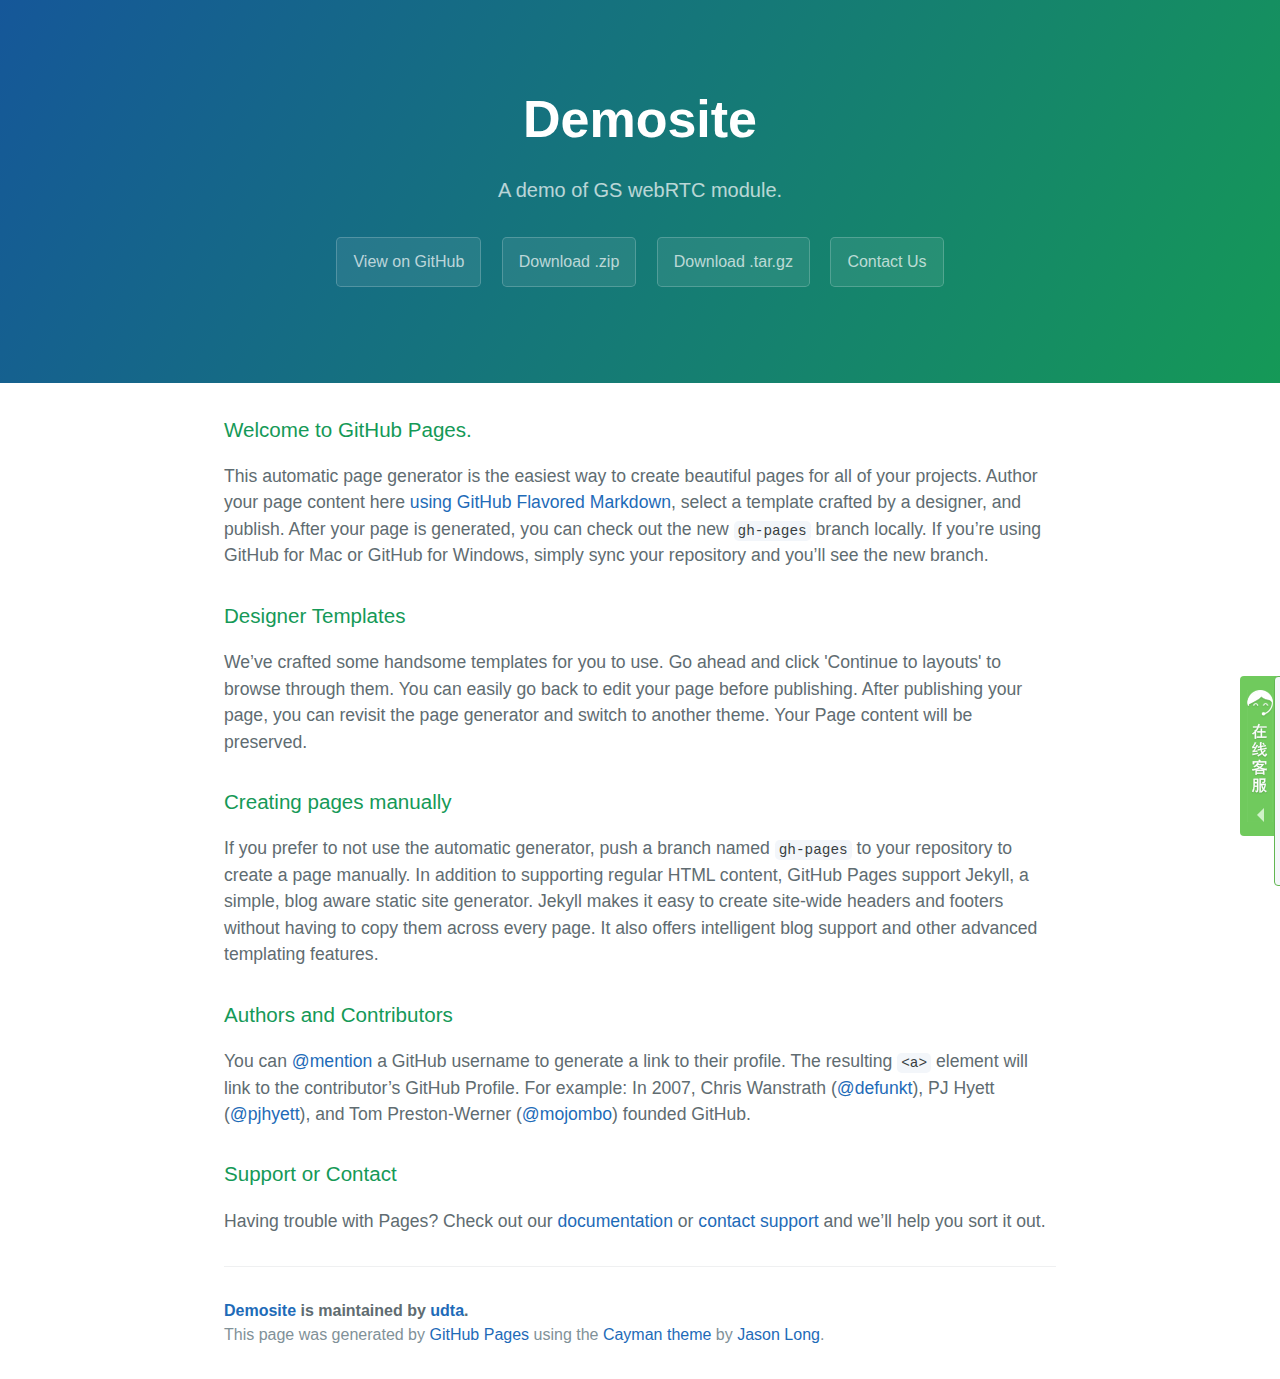
<file: index.html>
<!DOCTYPE html>
<html lang="en-us">
  <head>
    <meta charset="UTF-8">
    <title>Demosite by udta</title>
    <meta name="viewport" content="width=device-width, initial-scale=1">
    <link rel="stylesheet" type="text/css" href="stylesheets/normalize.css" media="screen">
    <link rel="stylesheet" type="text/css" href="stylesheets/stylesheet.css" media="screen">
    <link rel="stylesheet" type="text/css" href="stylesheets/github-light.css" media="screen">
  </head>
  <body>
    <section class="page-header">
      <h1 class="project-name">Demosite</h1>
      <h2 class="project-tagline">A demo of GS webRTC module.</h2>
      <a href="https://github.com/udta/demosite" class="btn">View on GitHub</a>
      <a href="https://github.com/udta/demosite/zipball/master" class="btn">Download .zip</a>
      <a href="https://github.com/udta/demosite/tarball/master" class="btn">Download .tar.gz</a>
      <a href="contact.html" class="btn">Contact Us</a>
    </section>

    <section class="main-content">
      <h3>
<a id="welcome-to-github-pages" class="anchor" href="#welcome-to-github-pages" aria-hidden="true"><span class="octicon octicon-link"></span></a>Welcome to GitHub Pages.</h3>

<p>This automatic page generator is the easiest way to create beautiful pages for all of your projects. Author your page content here <a href="https://guides.github.com/features/mastering-markdown/">using GitHub Flavored Markdown</a>, select a template crafted by a designer, and publish. After your page is generated, you can check out the new <code>gh-pages</code> branch locally. If you’re using GitHub for Mac or GitHub for Windows, simply sync your repository and you’ll see the new branch.</p>

<h3>
<a id="designer-templates" class="anchor" href="#designer-templates" aria-hidden="true"><span class="octicon octicon-link"></span></a>Designer Templates</h3>

<p>We’ve crafted some handsome templates for you to use. Go ahead and click 'Continue to layouts' to browse through them. You can easily go back to edit your page before publishing. After publishing your page, you can revisit the page generator and switch to another theme. Your Page content will be preserved.</p>

<h3>
<a id="creating-pages-manually" class="anchor" href="#creating-pages-manually" aria-hidden="true"><span class="octicon octicon-link"></span></a>Creating pages manually</h3>

<p>If you prefer to not use the automatic generator, push a branch named <code>gh-pages</code> to your repository to create a page manually. In addition to supporting regular HTML content, GitHub Pages support Jekyll, a simple, blog aware static site generator. Jekyll makes it easy to create site-wide headers and footers without having to copy them across every page. It also offers intelligent blog support and other advanced templating features.</p>

<h3>
<a id="authors-and-contributors" class="anchor" href="#authors-and-contributors" aria-hidden="true"><span class="octicon octicon-link"></span></a>Authors and Contributors</h3>

<p>You can <a href="https://github.com/blog/821" class="user-mention">@mention</a> a GitHub username to generate a link to their profile. The resulting <code>&lt;a&gt;</code> element will link to the contributor’s GitHub Profile. For example: In 2007, Chris Wanstrath (<a href="https://github.com/defunkt" class="user-mention">@defunkt</a>), PJ Hyett (<a href="https://github.com/pjhyett" class="user-mention">@pjhyett</a>), and Tom Preston-Werner (<a href="https://github.com/mojombo" class="user-mention">@mojombo</a>) founded GitHub.</p>

<h3>
<a id="support-or-contact" class="anchor" href="#support-or-contact" aria-hidden="true"><span class="octicon octicon-link"></span></a>Support or Contact</h3>

<p>Having trouble with Pages? Check out our <a href="https://help.github.com/pages">documentation</a> or <a href="https://github.com/contact">contact support</a> and we’ll help you sort it out.</p>

      <footer class="site-footer">
        <span class="site-footer-owner"><a href="https://github.com/udta/demosite">Demosite</a> is maintained by <a href="https://github.com/udta">udta</a>.</span>

        <span class="site-footer-credits">This page was generated by <a href="https://pages.github.com">GitHub Pages</a> using the <a href="https://github.com/jasonlong/cayman-theme">Cayman theme</a> by <a href="https://twitter.com/jasonlong">Jason Long</a>.</span>
      </footer>

    </section>

  <div class="anonymousWebRTC">
    <div class="server">
      <div class="server_fold">
        <div></div>
      </div>
      <div class="server-body" style="display: block;">
        <div class="server-header">
          <div></div>
          <span class="server_arrow"></span></div>
        <ul>
          <li>
            <a title="请输入号码" href="#" />
            <input type="text" id="txtPhoneNumber" placeholder="请输入号码" />
            <!--<span>客服</span></a>-->
          </li>
          <li>
            <a title="点击这里进行语音通话" href="#" />
            <div id="div_audio">语音通话</div>
            <!--<span>客服</span></a>-->
          </li>
          <li>
            <a title="点击这里视频" href="#" />
            <div id="div_video">视频通话</div>
            <!--<span>客服</span></a>-->
          </li>
          <li>
            <a title="点击这里视频" href="#" />
            <div id="btnHangUp">挂机</div>
            <!--<span>客服</span></a>-->
          </li>
        </ul>
        <!--<div class="server-footer"><span class="server_icon-alert"></span><a class="text-primary" href="#">大家都在说</a></div>-->
      </div>
    </div>
    <div class="section-body">
      <form id="form" autocomplete="off">
        <!--是否注册-->
        <div class="section-title" locale="LANG3015" style="display: none">Need Registration</div>
        <div class="field-cell" style="display: none">
          <div class="field-label">&nbsp;</div>
          <div class="field-content">
            <label align="center" id="txtRegStatus"></label>
          </div>
        </div>
        <div class="field-cell" style="display: none">
          <div class="field-label" glabel="@LANG4230" tooltip="@LANG4231">Account Name:</div>
          <div class="field-content">
            <input type="text" id="txtDisplayName" value="" />
          </div>
        </div>
        <div class="field-cell" style="display: none">
          <div class="field-label" glabel="@LANG85" tooltip="@LANG1064">Extension:</div>
          <div class="field-content">
            <input type="text" id="txtPrivateIdentity" name="txtPrivateIdentity" value="" />
          </div>
        </div>
        <div class="field-cell" style="display: none">
          <div class="field-label" glabel="@LANG4232" tooltip="@LANG4233">Public Identity:</div>
          <div class="field-content">
            <input type="text" id="txtPublicIdentity" name="txtPublicIdentity" value="" />
          </div>
        </div>
        <div class="field-cell" style="display: none">
          <div class="field-label" glabel="@LANG73" tooltip="@LANG1076">Password:</div>
          <div class="field-content">
            <input type="password" id="txtPassword" value="" />
          </div>
        </div>
        <div class="field-cell" style="display: none">
          <div class="field-label" glabel="@LANG4234" tooltip="@LANG4235">Realm:</div>
          <div class="field-content">
            <input type="text" id="txtRealm" name="txtRealm" value="" />
          </div>
        </div>
        <div class="field-cell" style="display: none">
          <div class="field-label">&nbsp;</div>
          <div class="field-content">
            <button type="button" class="btn btn-cancel" id="btnUnRegister" locale="LANG726" disabled onclick='sipUnRegister();'>Cancel</button>
            &nbsp;
            <button type="button" class="btn btn-save" id="btnRegister" locale="LANG1892" disabled onclick='sipRegister();'>Register</button>
          </div>
        </div>
        <!--/是否注册-->
        <!--呼叫控制-->
        <div class="section-title" locale="LANG4228" style="display: none">Call Control</div>
        <div class="field-cell" style="display: none">
          <div class="field-label">&nbsp;</div>
          <div class="field-content">
            <label align="center" id="txtCallStatus"></label>
          </div>
        </div>
        <div class="field-cell" style="display: none">
          <div class="field-label" glabel="@LANG4236" tooltip="@LANG4237">Dial Number:</div>
          <div class="field-content">
            <input type="text" id="txtPhoneNumber" value="1000" />
          </div>
        </div>
        <div class="field-cell" style="display: none">
          <div class="field-label">&nbsp;</div>
          <div class="field-content">
            <div class="btn-group">
              <button type="button" id="btnHangUp" class="btn btn-cancel" locale="LANG97" onclick='sipHangUp();' disabled>Hangup</button>
            </div>&nbsp;&nbsp;
            <div id="divBtnCallGroup" class="btn-group">
              <button id="btnCall" disabled class="btn btn-primary" data-toggle="dropdown">Call</button>
            </div>
          </div>
        </div>
        <!--/呼叫控制-->
        <!--四个按钮-->

            <div id='divCallOptions' class='call-options' style='opacity: 0; margin-top: 0px; z-index: 10; position: relative;'>
              <!-- <input type="button" class="btn" style="" id="btnFullScreen" value="FullScreen" disabled onclick='toggleFullScreen();' /> &nbsp; -->
              <input type="button" class="btn" style="" id="btnMute" value="Mute" onclick='sipToggleMute();' /> &nbsp;
              <input type="button" class="btn" style="" id="btnHoldResume" value="Hold" onclick='sipToggleHoldResume();' /> &nbsp;
              <input type="button" class="btn" style="" id="btnTransfer" value="Transfer" onclick='sipTransfer();' /> &nbsp;
              <input type="button" class="btn" style="" id="btnKeyPad" value="KeyPad" onclick='openKeyPad();' />
            </div>
          </div>
        <!--/四个按钮-->
        <div id="divCallCtrl">
          <table style='width: 100%;'>
            <tr>
              <td id="tdVideo" class='tab-video'>
                <div id="divVideo" class='div-video'>
                  <div id="divVideoRemote" style='position:relative; border:0px solid #009; height:100%; width:100%; z-index: auto; '>
                    <video class="video" width="100%" height="100%" id="video_remote" autoplay="autoplay" style="opacity: 0; 
                    background-color: #000000; -webkit-transition-property: opacity; -webkit-transition-duration: 2s;">
                    </video>
                  </div>
                  <div id="divVideoLocalWrapper" style="margin-left: 0px; border:0px solid #009; z-index: 1000">
                    <iframe class="previewvideo" style="border:0px solid #009; z-index: 1000"> </iframe>
                    <div id="divVideoLocal" class="previewvideo" style=' border:0px solid #009; z-index: 1000'>
                      <video class="video" width="100%" height="100%" id="video_local" autoplay="autoplay" muted="true" style="opacity: 0;
                      background-color: #000000; -webkit-transition-property: opacity;
                      -webkit-transition-duration: 2s;">
                      </video>
                    </div>
                  </div>
                  <div id="divScreencastLocalWrapper" style="margin-left: 90px; border:0px solid #009; z-index: 1000">
                    <iframe class="previewvideo" style="border:0px solid #009; z-index: 1000"> </iframe>
                    <div id="divScreencastLocal" class="previewvideo" style=' border:0px solid #009; z-index: 1000'>
                    </div>
                  </div>
                </div>
              </td>
            </tr>
          </table>
        </div>
      </form>
    </div>
    <!-- Glass Panel -->
    <div id='divGlassPanel' class='glass-panel' style='visibility:hidden'></div>
    <!-- KeyPad Div -->
    <div id='divKeyPad' class='span2 well div-keypad' style="left:0px; top:0px; width:250; height:240; visibility:hidden">
      <table style="width: 100%; height: 100%">
        <tr>
          <td>
            <input type="button" style="width: 30%" class="btn" value="1" onclick="sipSendDTMF('1');" />
            <input type="button" style="width: 30%" class="btn" value="2" onclick="sipSendDTMF('2');" />
            <input type="button" style="width: 30%" class="btn" value="3" onclick="sipSendDTMF('3');" />
          </td>
        </tr>
        <tr>
          <td>
            <input type="button" style="width: 30%" class="btn" value="4" onclick="sipSendDTMF('4');" />
            <input type="button" style="width: 30%" class="btn" value="5" onclick="sipSendDTMF('5');" />
            <input type="button" style="width: 30%" class="btn" value="6" onclick="sipSendDTMF('6');" />
          </td>
        </tr>
        <tr>
          <td>
            <input type="button" style="width: 30%" class="btn" value="7" onclick="sipSendDTMF('7');" />
            <input type="button" style="width: 30%" class="btn" value="8" onclick="sipSendDTMF('8');" />
            <input type="button" style="width: 30%" class="btn" value="9" onclick="sipSendDTMF('9');" />
          </td>
        </tr>
        <tr>
          <td>
            <input type="button" style="width: 30%" class="btn" value="*" onclick="sipSendDTMF('*');" />
            <input type="button" style="width: 30%" class="btn" value="0" onclick="sipSendDTMF('0');" />
            <input type="button" style="width: 30%" class="btn" value="#" onclick="sipSendDTMF('#');" />
          </td>
        </tr>
        <tr>
          <td colspan=3>
            <input type="button" style="width: 100%" class="btn btn-medium btn-danger" value="close" onclick="closeKeyPad();" />
          </td>
        </tr>
      </table>
    </div>
    <!-- Call button options -->
    <ul id="ulCallOptions" class="dropdown-menu" style="visibility:hidden">
      <li><a href="#" onclick='sipCall("call-audio");'>Audio</a></li>
      <li><a href="#" onclick='sipCall("call-audiovideo");'>Video</a></li>
      <li id='liScreenShare'><a href="#" onclick='sipShareScreen();'>Screen Share</a></li>
      <li class="divider"></li>
      <li><a href="#" onclick='uiDisableCallOptions();'><b>Disable these options</b></a></li>
    </ul>
    <!-- Audios -->
    <audio id="audio_remote" autoplay="autoplay" />
    <audio id="ringtone" loop src="./webRTC/sounds/ringtone.wav" />
    <audio id="ringbacktone" loop src="./webRTC/sounds/ringbacktone.wav" />
    <audio id="dtmfTone" src="./webRTC/sounds/dtmf.wav" />
  </div>
  <link href="./webRTC/css/demo.css" rel="stylesheet" type="text/css" />
    <!-- Placed at the end of the document so the pages load faster -->
    <script type="text/javascript" src="./webRTC/js/bootstrap/jquery.js"></script>
    <script type="text/javascript" src="./webRTC/js/bootstrap/bootstrap-transition.js"></script>
    <script type="text/javascript" src="./webRTC/js/bootstrap/bootstrap-alert.js"></script>
    <script type="text/javascript" src="./webRTC/js/bootstrap/bootstrap-modal.js"></script>
    <script type="text/javascript" src="./webRTC/js/bootstrap/bootstrap-dropdown.js"></script>
    <script type="text/javascript" src="./webRTC/js/bootstrap/bootstrap-scrollspy.js"></script>
    <script type="text/javascript" src="./webRTC/js/bootstrap/bootstrap-button.js"></script>
    <script type="text/javascript" src="./webRTC/js/bootstrap/bootstrap-collapse.js"></script>
    <script type="text/javascript" src="./webRTC/js/bootstrap/bootstrap-carousel.js"></script>
    <script type="text/javascript" src="./webRTC/js/bootstrap/bootstrap-typeahead.js"></script>
    <script type="text/javascript" src="./webRTC/js/demo.js"></script>
    <script type="text/javascript" src="./webRTC/js/demo_SIPml-api.js"></script>
    <script type="text/javascript" src="./webRTC/js/demo_WebRTC.js"></script>
  </body>
</html>
</file>
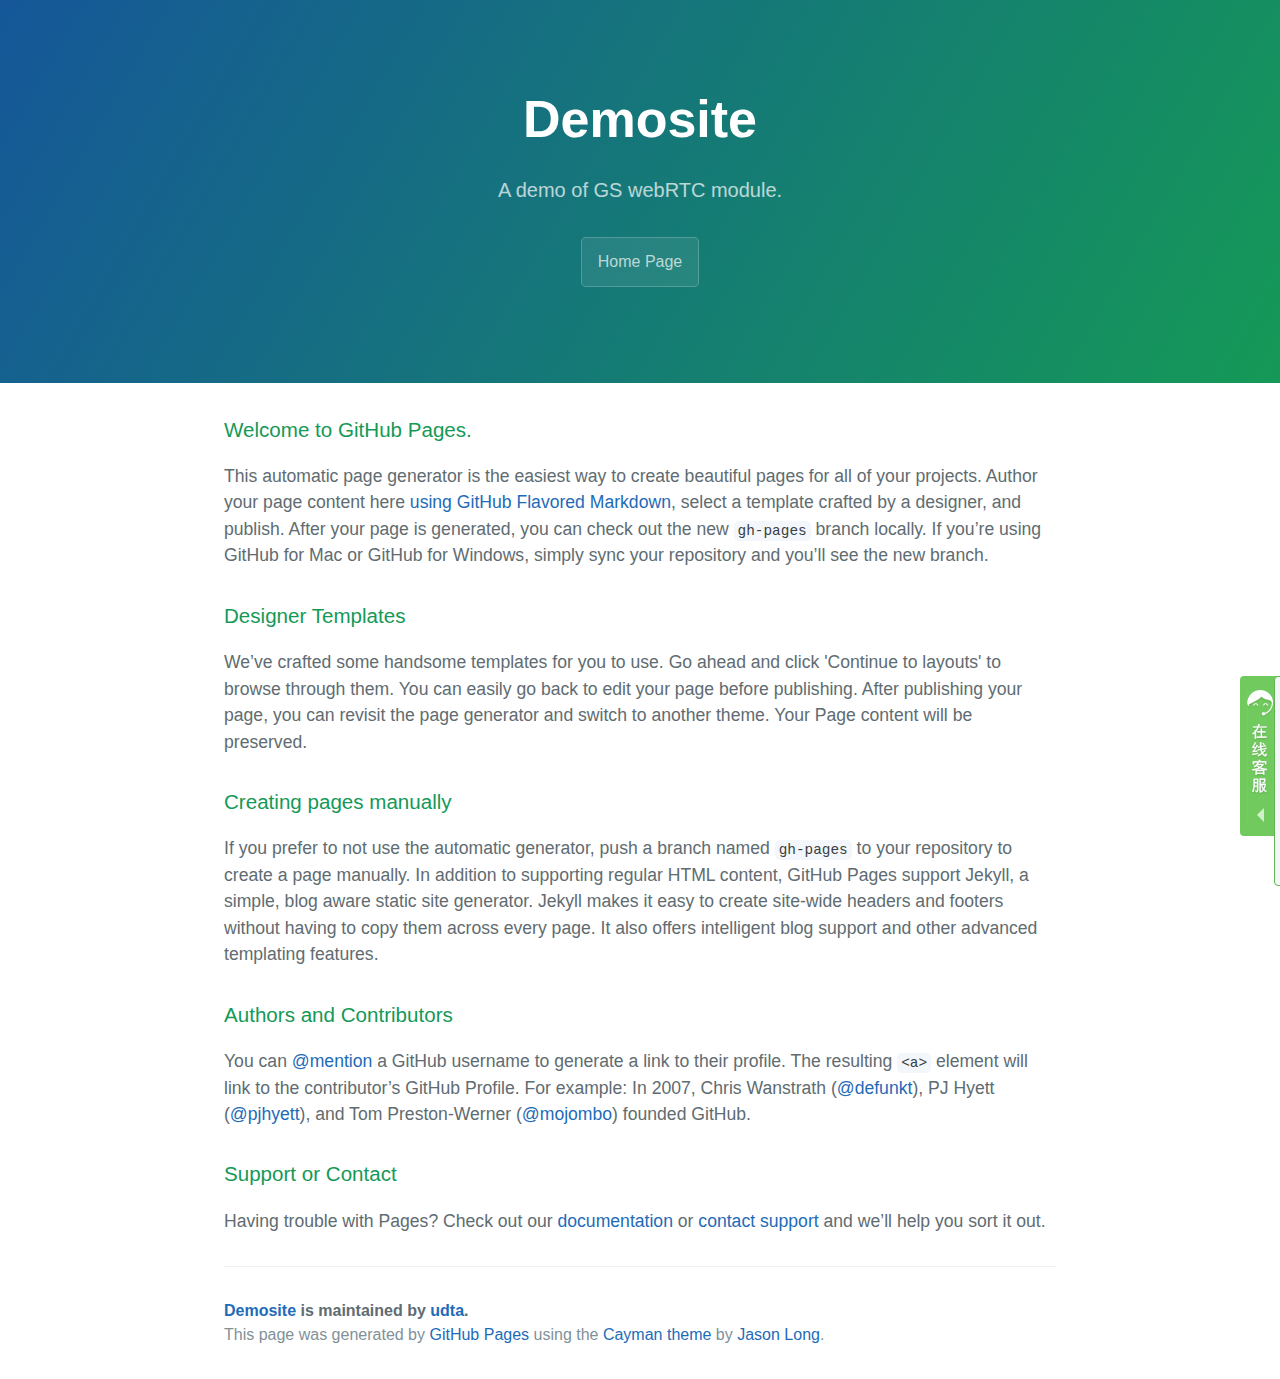
<file: contact.html>
<!DOCTYPE html>
<html lang="en-us">
  <head>
    <meta charset="UTF-8">
    <title>Demosite by udta</title>
    <meta name="viewport" content="width=device-width, initial-scale=1">
    <link rel="stylesheet" type="text/css" href="stylesheets/normalize.css" media="screen">
    <link rel="stylesheet" type="text/css" href="stylesheets/stylesheet.css" media="screen">
    <link rel="stylesheet" type="text/css" href="stylesheets/github-light.css" media="screen">
  </head>
  <body>
    <section class="page-header">
      <h1 class="project-name">Demosite</h1>
      <h2 class="project-tagline">A demo of GS webRTC module.</h2>
      <a href="index.html" class="btn">Home Page</a>
    </section>

    <section class="main-content">
      <h3>
<a id="welcome-to-github-pages" class="anchor" href="#welcome-to-github-pages" aria-hidden="true"><span class="octicon octicon-link"></span></a>Welcome to GitHub Pages.</h3>

<p>This automatic page generator is the easiest way to create beautiful pages for all of your projects. Author your page content here <a href="https://guides.github.com/features/mastering-markdown/">using GitHub Flavored Markdown</a>, select a template crafted by a designer, and publish. After your page is generated, you can check out the new <code>gh-pages</code> branch locally. If you’re using GitHub for Mac or GitHub for Windows, simply sync your repository and you’ll see the new branch.</p>

<h3>
<a id="designer-templates" class="anchor" href="#designer-templates" aria-hidden="true"><span class="octicon octicon-link"></span></a>Designer Templates</h3>

<p>We’ve crafted some handsome templates for you to use. Go ahead and click 'Continue to layouts' to browse through them. You can easily go back to edit your page before publishing. After publishing your page, you can revisit the page generator and switch to another theme. Your Page content will be preserved.</p>

<h3>
<a id="creating-pages-manually" class="anchor" href="#creating-pages-manually" aria-hidden="true"><span class="octicon octicon-link"></span></a>Creating pages manually</h3>

<p>If you prefer to not use the automatic generator, push a branch named <code>gh-pages</code> to your repository to create a page manually. In addition to supporting regular HTML content, GitHub Pages support Jekyll, a simple, blog aware static site generator. Jekyll makes it easy to create site-wide headers and footers without having to copy them across every page. It also offers intelligent blog support and other advanced templating features.</p>

<h3>
<a id="authors-and-contributors" class="anchor" href="#authors-and-contributors" aria-hidden="true"><span class="octicon octicon-link"></span></a>Authors and Contributors</h3>

<p>You can <a href="https://github.com/blog/821" class="user-mention">@mention</a> a GitHub username to generate a link to their profile. The resulting <code>&lt;a&gt;</code> element will link to the contributor’s GitHub Profile. For example: In 2007, Chris Wanstrath (<a href="https://github.com/defunkt" class="user-mention">@defunkt</a>), PJ Hyett (<a href="https://github.com/pjhyett" class="user-mention">@pjhyett</a>), and Tom Preston-Werner (<a href="https://github.com/mojombo" class="user-mention">@mojombo</a>) founded GitHub.</p>

<h3>
<a id="support-or-contact" class="anchor" href="#support-or-contact" aria-hidden="true"><span class="octicon octicon-link"></span></a>Support or Contact</h3>

<p>Having trouble with Pages? Check out our <a href="https://help.github.com/pages">documentation</a> or <a href="https://github.com/contact">contact support</a> and we’ll help you sort it out.</p>

      <footer class="site-footer">
        <span class="site-footer-owner"><a href="https://github.com/udta/demosite">Demosite</a> is maintained by <a href="https://github.com/udta">udta</a>.</span>

        <span class="site-footer-credits">This page was generated by <a href="https://pages.github.com">GitHub Pages</a> using the <a href="https://github.com/jasonlong/cayman-theme">Cayman theme</a> by <a href="https://twitter.com/jasonlong">Jason Long</a>.</span>
      </footer>

    </section>

  <div class="anonymousWebRTC">
    <div class="server">
      <div class="server_fold">
        <div></div>
      </div>
      <div class="server-body" style="display: block;">
        <div class="server-header">
          <div></div>
          <span class="server_arrow"></span></div>
        <ul>
          <li>
            <a title="请输入号码" href="#" />
            <input type="text" id="txtPhoneNumber" placeholder="请输入号码" />
            <!--<span>客服</span></a>-->
          </li>
          <li>
            <a title="点击这里进行语音通话" href="#" />
            <div id="div_audio">语音通话</div>
            <!--<span>客服</span></a>-->
          </li>
          <li>
            <a title="点击这里视频" href="#" />
            <div id="div_video">视频通话</div>
            <!--<span>客服</span></a>-->
          </li>
          <li>
            <a title="点击这里视频" href="#" />
            <div id="btnHangUp">挂机</div>
            <!--<span>客服</span></a>-->
          </li>
        </ul>
        <!--<div class="server-footer"><span class="server_icon-alert"></span><a class="text-primary" href="#">大家都在说</a></div>-->
      </div>
    </div>
    <div class="section-body">
      <form id="form" autocomplete="off">
        <!--是否注册-->
        <div class="section-title" locale="LANG3015" style="display: none">Need Registration</div>
        <div class="field-cell" style="display: none">
          <div class="field-label">&nbsp;</div>
          <div class="field-content">
            <label align="center" id="txtRegStatus"></label>
          </div>
        </div>
        <div class="field-cell" style="display: none">
          <div class="field-label" glabel="@LANG4230" tooltip="@LANG4231">Account Name:</div>
          <div class="field-content">
            <input type="text" id="txtDisplayName" value="" />
          </div>
        </div>
        <div class="field-cell" style="display: none">
          <div class="field-label" glabel="@LANG85" tooltip="@LANG1064">Extension:</div>
          <div class="field-content">
            <input type="text" id="txtPrivateIdentity" name="txtPrivateIdentity" value="" />
          </div>
        </div>
        <div class="field-cell" style="display: none">
          <div class="field-label" glabel="@LANG4232" tooltip="@LANG4233">Public Identity:</div>
          <div class="field-content">
            <input type="text" id="txtPublicIdentity" name="txtPublicIdentity" value="" />
          </div>
        </div>
        <div class="field-cell" style="display: none">
          <div class="field-label" glabel="@LANG73" tooltip="@LANG1076">Password:</div>
          <div class="field-content">
            <input type="password" id="txtPassword" value="" />
          </div>
        </div>
        <div class="field-cell" style="display: none">
          <div class="field-label" glabel="@LANG4234" tooltip="@LANG4235">Realm:</div>
          <div class="field-content">
            <input type="text" id="txtRealm" name="txtRealm" value="" />
          </div>
        </div>
        <div class="field-cell" style="display: none">
          <div class="field-label">&nbsp;</div>
          <div class="field-content">
            <button type="button" class="btn btn-cancel" id="btnUnRegister" locale="LANG726" disabled onclick='sipUnRegister();'>Cancel</button>
            &nbsp;
            <button type="button" class="btn btn-save" id="btnRegister" locale="LANG1892" disabled onclick='sipRegister();'>Register</button>
          </div>
        </div>
        <!--/是否注册-->
        <!--呼叫控制-->
        <div class="section-title" locale="LANG4228" style="display: none">Call Control</div>
        <div class="field-cell" style="display: none">
          <div class="field-label">&nbsp;</div>
          <div class="field-content">
            <label align="center" id="txtCallStatus"></label>
          </div>
        </div>
        <div class="field-cell" style="display: none">
          <div class="field-label" glabel="@LANG4236" tooltip="@LANG4237">Dial Number:</div>
          <div class="field-content">
            <input type="text" id="txtPhoneNumber" value="1000" />
          </div>
        </div>
        <div class="field-cell" style="display: none">
          <div class="field-label">&nbsp;</div>
          <div class="field-content">
            <div class="btn-group">
              <button type="button" id="btnHangUp" class="btn btn-cancel" locale="LANG97" onclick='sipHangUp();' disabled>Hangup</button>
            </div>&nbsp;&nbsp;
            <div id="divBtnCallGroup" class="btn-group">
              <button id="btnCall" disabled class="btn btn-primary" data-toggle="dropdown">Call</button>
            </div>
          </div>
        </div>
        <!--/呼叫控制-->
        <!--四个按钮-->

            <div id='divCallOptions' class='call-options' style='opacity: 0; margin-top: 0px; z-index: 10; position: relative;'>
              <!-- <input type="button" class="btn" style="" id="btnFullScreen" value="FullScreen" disabled onclick='toggleFullScreen();' /> &nbsp; -->
              <input type="button" class="btn" style="" id="btnMute" value="Mute" onclick='sipToggleMute();' /> &nbsp;
              <input type="button" class="btn" style="" id="btnHoldResume" value="Hold" onclick='sipToggleHoldResume();' /> &nbsp;
              <input type="button" class="btn" style="" id="btnTransfer" value="Transfer" onclick='sipTransfer();' /> &nbsp;
              <input type="button" class="btn" style="" id="btnKeyPad" value="KeyPad" onclick='openKeyPad();' />
            </div>
          </div>
        <!--/四个按钮-->
        <div id="divCallCtrl">
          <table style='width: 100%;'>
            <tr>
              <td id="tdVideo" class='tab-video'>
                <div id="divVideo" class='div-video'>
                  <div id="divVideoRemote" style='position:relative; border:0px solid #009; height:100%; width:100%; z-index: auto; '>
                    <video class="video" width="100%" height="100%" id="video_remote" autoplay="autoplay" style="opacity: 0; 
                    background-color: #000000; -webkit-transition-property: opacity; -webkit-transition-duration: 2s;">
                    </video>
                  </div>
                  <div id="divVideoLocalWrapper" style="margin-left: 0px; border:0px solid #009; z-index: 1000">
                    <iframe class="previewvideo" style="border:0px solid #009; z-index: 1000"> </iframe>
                    <div id="divVideoLocal" class="previewvideo" style=' border:0px solid #009; z-index: 1000'>
                      <video class="video" width="100%" height="100%" id="video_local" autoplay="autoplay" muted="true" style="opacity: 0;
                      background-color: #000000; -webkit-transition-property: opacity;
                      -webkit-transition-duration: 2s;">
                      </video>
                    </div>
                  </div>
                  <div id="divScreencastLocalWrapper" style="margin-left: 90px; border:0px solid #009; z-index: 1000">
                    <iframe class="previewvideo" style="border:0px solid #009; z-index: 1000"> </iframe>
                    <div id="divScreencastLocal" class="previewvideo" style=' border:0px solid #009; z-index: 1000'>
                    </div>
                  </div>
                </div>
              </td>
            </tr>
          </table>
        </div>
      </form>
    </div>
    <!-- Glass Panel -->
    <div id='divGlassPanel' class='glass-panel' style='visibility:hidden'></div>
    <!-- KeyPad Div -->
    <div id='divKeyPad' class='span2 well div-keypad' style="left:0px; top:0px; width:250; height:240; visibility:hidden">
      <table style="width: 100%; height: 100%">
        <tr>
          <td>
            <input type="button" style="width: 30%" class="btn" value="1" onclick="sipSendDTMF('1');" />
            <input type="button" style="width: 30%" class="btn" value="2" onclick="sipSendDTMF('2');" />
            <input type="button" style="width: 30%" class="btn" value="3" onclick="sipSendDTMF('3');" />
          </td>
        </tr>
        <tr>
          <td>
            <input type="button" style="width: 30%" class="btn" value="4" onclick="sipSendDTMF('4');" />
            <input type="button" style="width: 30%" class="btn" value="5" onclick="sipSendDTMF('5');" />
            <input type="button" style="width: 30%" class="btn" value="6" onclick="sipSendDTMF('6');" />
          </td>
        </tr>
        <tr>
          <td>
            <input type="button" style="width: 30%" class="btn" value="7" onclick="sipSendDTMF('7');" />
            <input type="button" style="width: 30%" class="btn" value="8" onclick="sipSendDTMF('8');" />
            <input type="button" style="width: 30%" class="btn" value="9" onclick="sipSendDTMF('9');" />
          </td>
        </tr>
        <tr>
          <td>
            <input type="button" style="width: 30%" class="btn" value="*" onclick="sipSendDTMF('*');" />
            <input type="button" style="width: 30%" class="btn" value="0" onclick="sipSendDTMF('0');" />
            <input type="button" style="width: 30%" class="btn" value="#" onclick="sipSendDTMF('#');" />
          </td>
        </tr>
        <tr>
          <td colspan=3>
            <input type="button" style="width: 100%" class="btn btn-medium btn-danger" value="close" onclick="closeKeyPad();" />
          </td>
        </tr>
      </table>
    </div>
    <!-- Call button options -->
    <ul id="ulCallOptions" class="dropdown-menu" style="visibility:hidden">
      <li><a href="#" onclick='sipCall("call-audio");'>Audio</a></li>
      <li><a href="#" onclick='sipCall("call-audiovideo");'>Video</a></li>
      <li id='liScreenShare'><a href="#" onclick='sipShareScreen();'>Screen Share</a></li>
      <li class="divider"></li>
      <li><a href="#" onclick='uiDisableCallOptions();'><b>Disable these options</b></a></li>
    </ul>
    <!-- Audios -->
    <audio id="audio_remote" autoplay="autoplay" />
    <audio id="ringtone" loop src="./webRTC/sounds/ringtone.wav" />
    <audio id="ringbacktone" loop src="./webRTC/sounds/ringbacktone.wav" />
    <audio id="dtmfTone" src="./webRTC/sounds/dtmf.wav" />
  </div>
  <link href="./webRTC/css/demo.css" rel="stylesheet" type="text/css" />
    <!-- Placed at the end of the document so the pages load faster -->
    <script type="text/javascript" src="./webRTC/js/bootstrap/jquery.js"></script>
    <script type="text/javascript" src="./webRTC/js/bootstrap/bootstrap-transition.js"></script>
    <script type="text/javascript" src="./webRTC/js/bootstrap/bootstrap-alert.js"></script>
    <script type="text/javascript" src="./webRTC/js/bootstrap/bootstrap-modal.js"></script>
    <script type="text/javascript" src="./webRTC/js/bootstrap/bootstrap-dropdown.js"></script>
    <script type="text/javascript" src="./webRTC/js/bootstrap/bootstrap-scrollspy.js"></script>
    <script type="text/javascript" src="./webRTC/js/bootstrap/bootstrap-button.js"></script>
    <script type="text/javascript" src="./webRTC/js/bootstrap/bootstrap-collapse.js"></script>
    <script type="text/javascript" src="./webRTC/js/bootstrap/bootstrap-carousel.js"></script>
    <script type="text/javascript" src="./webRTC/js/bootstrap/bootstrap-typeahead.js"></script>
    <script type="text/javascript" src="./webRTC/js/demo.js"></script>
    <script type="text/javascript" src="./webRTC/js/demo_SIPml-api.js"></script>
    <script type="text/javascript" src="./webRTC/js/demo_WebRTC.js"></script>
  </body>
</html>
</file>
<file: stylesheets/stylesheet.css>
* {
  box-sizing: border-box; }

body {
  padding: 0;
  margin: 0;
  font-family: "Open Sans", "Helvetica Neue", Helvetica, Arial, sans-serif;
  font-size: 16px;
  line-height: 1.5;
  color: #606c71; }

a {
  color: #1e6bb8;
  text-decoration: none; }
  a:hover {
    text-decoration: underline; }

.btn {
  display: inline-block;
  margin-bottom: 1rem;
  color: rgba(255, 255, 255, 0.7);
  background-color: rgba(255, 255, 255, 0.08);
  border-color: rgba(255, 255, 255, 0.2);
  border-style: solid;
  border-width: 1px;
  border-radius: 0.3rem;
  transition: color 0.2s, background-color 0.2s, border-color 0.2s; }
  .btn + .btn {
    margin-left: 1rem; }

.btn:hover {
  color: rgba(255, 255, 255, 0.8);
  text-decoration: none;
  background-color: rgba(255, 255, 255, 0.2);
  border-color: rgba(255, 255, 255, 0.3); }

@media screen and (min-width: 64em) {
  .btn {
    padding: 0.75rem 1rem; } }

@media screen and (min-width: 42em) and (max-width: 64em) {
  .btn {
    padding: 0.6rem 0.9rem;
    font-size: 0.9rem; } }

@media screen and (max-width: 42em) {
  .btn {
    display: block;
    width: 100%;
    padding: 0.75rem;
    font-size: 0.9rem; }
    .btn + .btn {
      margin-top: 1rem;
      margin-left: 0; } }

.page-header {
  color: #fff;
  text-align: center;
  background-color: #159957;
  background-image: linear-gradient(120deg, #155799, #159957); }

@media screen and (min-width: 64em) {
  .page-header {
    padding: 5rem 6rem; } }

@media screen and (min-width: 42em) and (max-width: 64em) {
  .page-header {
    padding: 3rem 4rem; } }

@media screen and (max-width: 42em) {
  .page-header {
    padding: 2rem 1rem; } }

.project-name {
  margin-top: 0;
  margin-bottom: 0.1rem; }

@media screen and (min-width: 64em) {
  .project-name {
    font-size: 3.25rem; } }

@media screen and (min-width: 42em) and (max-width: 64em) {
  .project-name {
    font-size: 2.25rem; } }

@media screen and (max-width: 42em) {
  .project-name {
    font-size: 1.75rem; } }

.project-tagline {
  margin-bottom: 2rem;
  font-weight: normal;
  opacity: 0.7; }

@media screen and (min-width: 64em) {
  .project-tagline {
    font-size: 1.25rem; } }

@media screen and (min-width: 42em) and (max-width: 64em) {
  .project-tagline {
    font-size: 1.15rem; } }

@media screen and (max-width: 42em) {
  .project-tagline {
    font-size: 1rem; } }

.main-content :first-child {
  margin-top: 0; }
.main-content img {
  max-width: 100%; }
.main-content h1, .main-content h2, .main-content h3, .main-content h4, .main-content h5, .main-content h6 {
  margin-top: 2rem;
  margin-bottom: 1rem;
  font-weight: normal;
  color: #159957; }
.main-content p {
  margin-bottom: 1em; }
.main-content code {
  padding: 2px 4px;
  font-family: Consolas, "Liberation Mono", Menlo, Courier, monospace;
  font-size: 0.9rem;
  color: #383e41;
  background-color: #f3f6fa;
  border-radius: 0.3rem; }
.main-content pre {
  padding: 0.8rem;
  margin-top: 0;
  margin-bottom: 1rem;
  font: 1rem Consolas, "Liberation Mono", Menlo, Courier, monospace;
  color: #567482;
  word-wrap: normal;
  background-color: #f3f6fa;
  border: solid 1px #dce6f0;
  border-radius: 0.3rem; }
  .main-content pre > code {
    padding: 0;
    margin: 0;
    font-size: 0.9rem;
    color: #567482;
    word-break: normal;
    white-space: pre;
    background: transparent;
    border: 0; }
.main-content .highlight {
  margin-bottom: 1rem; }
  .main-content .highlight pre {
    margin-bottom: 0;
    word-break: normal; }
.main-content .highlight pre, .main-content pre {
  padding: 0.8rem;
  overflow: auto;
  font-size: 0.9rem;
  line-height: 1.45;
  border-radius: 0.3rem; }
.main-content pre code, .main-content pre tt {
  display: inline;
  max-width: initial;
  padding: 0;
  margin: 0;
  overflow: initial;
  line-height: inherit;
  word-wrap: normal;
  background-color: transparent;
  border: 0; }
  .main-content pre code:before, .main-content pre code:after, .main-content pre tt:before, .main-content pre tt:after {
    content: normal; }
.main-content ul, .main-content ol {
  margin-top: 0; }
.main-content blockquote {
  padding: 0 1rem;
  margin-left: 0;
  color: #819198;
  border-left: 0.3rem solid #dce6f0; }
  .main-content blockquote > :first-child {
    margin-top: 0; }
  .main-content blockquote > :last-child {
    margin-bottom: 0; }
.main-content table {
  display: block;
  width: 100%;
  overflow: auto;
  word-break: normal;
  word-break: keep-all; }
  .main-content table th {
    font-weight: bold; }
  .main-content table th, .main-content table td {
    padding: 0.5rem 1rem;
    border: 1px solid #e9ebec; }
.main-content dl {
  padding: 0; }
  .main-content dl dt {
    padding: 0;
    margin-top: 1rem;
    font-size: 1rem;
    font-weight: bold; }
  .main-content dl dd {
    padding: 0;
    margin-bottom: 1rem; }
.main-content hr {
  height: 2px;
  padding: 0;
  margin: 1rem 0;
  background-color: #eff0f1;
  border: 0; }

@media screen and (min-width: 64em) {
  .main-content {
    max-width: 64rem;
    padding: 2rem 6rem;
    margin: 0 auto;
    font-size: 1.1rem; } }

@media screen and (min-width: 42em) and (max-width: 64em) {
  .main-content {
    padding: 2rem 4rem;
    font-size: 1.1rem; } }

@media screen and (max-width: 42em) {
  .main-content {
    padding: 2rem 1rem;
    font-size: 1rem; } }

.site-footer {
  padding-top: 2rem;
  margin-top: 2rem;
  border-top: solid 1px #eff0f1; }

.site-footer-owner {
  display: block;
  font-weight: bold; }

.site-footer-credits {
  color: #819198; }

@media screen and (min-width: 64em) {
  .site-footer {
    font-size: 1rem; } }

@media screen and (min-width: 42em) and (max-width: 64em) {
  .site-footer {
    font-size: 1rem; } }

@media screen and (max-width: 42em) {
  .site-footer {
    font-size: 0.9rem; } }
</file>
<file: stylesheets/github-light.css>
/*
   Copyright 2014 GitHub Inc.

   Licensed under the Apache License, Version 2.0 (the "License");
   you may not use this file except in compliance with the License.
   You may obtain a copy of the License at

       http://www.apache.org/licenses/LICENSE-2.0

   Unless required by applicable law or agreed to in writing, software
   distributed under the License is distributed on an "AS IS" BASIS,
   WITHOUT WARRANTIES OR CONDITIONS OF ANY KIND, either express or implied.
   See the License for the specific language governing permissions and
   limitations under the License.

*/

.pl-c /* comment */ {
  color: #969896;
}

.pl-c1      /* constant, markup.raw, meta.diff.header, meta.module-reference, meta.property-name, support, support.constant, support.variable, variable.other.constant */,
.pl-s .pl-v /* string variable */ {
  color: #0086b3;
}

.pl-e  /* entity */,
.pl-en /* entity.name */ {
  color: #795da3;
}

.pl-s .pl-s1 /* string source */,
.pl-smi      /* storage.modifier.import, storage.modifier.package, storage.type.java, variable.other, variable.parameter.function */ {
  color: #333;
}

.pl-ent /* entity.name.tag */ {
  color: #63a35c;
}

.pl-k /* keyword, storage, storage.type */ {
  color: #a71d5d;
}

.pl-pds              /* punctuation.definition.string, string.regexp.character-class */,
.pl-s                /* string */,
.pl-s .pl-pse .pl-s1 /* string punctuation.section.embedded source */,
.pl-sr               /* string.regexp */,
.pl-sr .pl-cce       /* string.regexp constant.character.escape */,
.pl-sr .pl-sra       /* string.regexp string.regexp.arbitrary-repitition */,
.pl-sr .pl-sre       /* string.regexp source.ruby.embedded */ {
  color: #183691;
}

.pl-v /* variable */ {
  color: #ed6a43;
}

.pl-id /* invalid.deprecated */ {
  color: #b52a1d;
}

.pl-ii /* invalid.illegal */ {
  background-color: #b52a1d;
  color: #f8f8f8;
}

.pl-sr .pl-cce /* string.regexp constant.character.escape */ {
  color: #63a35c;
  font-weight: bold;
}

.pl-ml /* markup.list */ {
  color: #693a17;
}

.pl-mh        /* markup.heading */,
.pl-mh .pl-en /* markup.heading entity.name */,
.pl-ms        /* meta.separator */ {
  color: #1d3e81;
  font-weight: bold;
}

.pl-mq /* markup.quote */ {
  color: #008080;
}

.pl-mi /* markup.italic */ {
  color: #333;
  font-style: italic;
}

.pl-mb /* markup.bold */ {
  color: #333;
  font-weight: bold;
}

.pl-md /* markup.deleted, meta.diff.header.from-file */ {
  background-color: #ffecec;
  color: #bd2c00;
}

.pl-mi1 /* markup.inserted, meta.diff.header.to-file */ {
  background-color: #eaffea;
  color: #55a532;
}

.pl-mdr /* meta.diff.range */ {
  color: #795da3;
  font-weight: bold;
}

.pl-mo /* meta.output */ {
  color: #1d3e81;
}
</file>
<file: webRTC/css/demo.css>
.anonymousWebRTC ul{
    margin: 0;
    padding: 0;
    list-style: none;
    border: none;
}

/*html,
body {
    width: 100%;
    height: 100%;
    margin: 0;
    padding: 0;
    font-size: 13px;
}*/

/*a {
    color: #666;
    text-decoration: none;
}*/


/* 客服代码部分 */

.server .server-header:after,
.server .server-header:before,
.server li a:after,
.server li a:before {
    display: table;
    content: ' '
}

.server .server-header:after,
.server li a:after {
    clear: both
}

.server .server-header,
.server li a,
.tabs,
.user-main,
.view-category,
.view-category-list > li {
    *zoom: 1
}

.server {
    position: fixed;
    bottom: 50px;
    right: 0;
    height: 174px;
    margin-top: -104px
}

.server.unfold .server-body {
    right: 0
}

.server .server-body {
    position: absolute;
    right: -144px;
    width: 150px;
    height: 210px;
    padding: 12px 10px;
    -webkit-transition: .3s cubic-bezier(.19, 1, .22, 1);
    -o-transition: .3s cubic-bezier(.19, 1, .22, 1);
    transition: .3s cubic-bezier(.19, 1, .22, 1);
    border: 1px solid #62b651;
    border-radius: 4px;
    background: #f4f7fa
}

.server .server_fold {
    position: absolute;
    right: 0;
    padding: 14px 7px;
    cursor: pointer;
    border-top-left-radius: 4px;
    border-bottom-left-radius: 4px;
    background: #70ca5d
}

.server .server-header {
    padding-bottom: 10px;
    padding-left: 6px;
    border-bottom: 1px dashed #d1d4cc
}

.server .server-header * {
    float: left
}

.server .server_arrow {
    margin-top: -1px;
    margin-left: 7px;
    cursor: pointer
}

.server li {
    margin-top: 1px
}

.server li a {
    display: block;
    padding: 6px 12px 4px
}

.server li a div {
    font-size: 14px;
    float: left;
    margin-right: 11px;
    color: #697466
}

.server li a span {
    font-size: 12px;
    line-height: 18px;
    float: left;
    text-indent: 4px;
    color: #fff
}

.server li a span.server-service-alert {
    font-weight: 400;
    display: block
}

.server li a:hover {
    text-decoration: none;
    border-radius: 4px;
    background: #eaebe9
}

.server li a:hover div {
    color: #62b651
}

.server .server-footer {
    margin-top: 10px;
    padding-top: 14px;
    padding-bottom: 14px;
    padding-left: 11px;
    border-top: 1px dashed #d1d4cc
}

.server .server-footer .text-primary {
    color: #70CA5D;
    font-size: 14px;
}

.server .server_icon-alert {
    display: inline-block;
    margin-right: 10px;
    vertical-align: -2px;
    *display: inline;
    *zoom: 1;
    *vertical-align: -1px
}

.server-header div {
    width: 90px;
    height: 18px;
    background-image: url(../images/backgrounds.32.png);
    background-position: -419px -80px
}

.server_icon-alert {
    width: 16px;
    height: 14px;
    background-image: url(../images/backgrounds.32.png);
    background-position: -595px -85px
}

.server li a span {
    width: 30px;
    height: 23px;
    background-image: url(../images/backgrounds.32.png);
    background-position: -265px 0
}

.server li a .server-service-alert {
    width: 30px;
    height: 22px;
    background-image: url(../images/backgrounds.32.png);
    background-position: -342px 0
}

.server_fold div {
    width: 26px;
    height: 132px;
    background-image: url(../images/backgrounds.32.png);
    background-position: 0 0
}

.server_fold:hover div {
    width: 26px;
    height: 132px;
    background-image: url(../images/backgrounds.32.png);
    background-position: -27px 0
}

.server_arrow {
    width: 18px;
    height: 18px;
    background-image: url(../images/backgrounds.32.png);
    background-position: -435px 0
}

.server_arrow:hover {
    width: 18px;
    height: 18px;
    background-image: url(../images/backgrounds.32.png);
    background-position: -435px -38px
}


/* 内容部分 */

.content {
    width: 980px;
    height: 100%;
    margin: 0 auto;
    text-align: center;
    font: normal 14px/24px 'MicroSoft YaHei';
}

.content .title {
    color: #5B5D5F;
    padding-top: 100px;
    font-size: 30px;
}

.content .input-area {
    margin: 50px;
}

.content .input-area .field-cell {
    height: 80px;
    line-height: 80px;
}

.content .input-area .field-content {
    width: 400px;
    top: 15px
}

.content .button-area {
    clear: both;
}

input[type='text'].form-control {
    display: block;
    width: 100%;
    height: 34px;
    padding: 6px 12px;
    font-size: 14px;
    line-height: 1.42857143;
    color: #555;
    background-color: #fff;
    background-image: none;
    border: 1px solid #ccc;
    border-radius: 4px;
    -webkit-box-shadow: inset 0 1px 1px rgba(0,0,0,.075);
    box-shadow: inset 0 1px 1px rgba(0,0,0,.075);
    -webkit-transition: border-color ease-in-out .15s,-webkit-box-shadow ease-in-out .15s;
    -o-transition: border-color ease-in-out .15s,box-shadow ease-in-out .15s;
    transition: border-color ease-in-out .15s,box-shadow ease-in-out .15s;
}

.button {
    color: #666;
    background-color: #EEE;
    border-color: #EEE;
    font-weight: 300;
    font-size: 16px;
    font-family: "Helvetica Neue Light", "Helvetica Neue", Helvetica, Arial, "Lucida Grande", sans-serif;
    text-decoration: none;
    text-align: center;
    line-height: 40px;
    height: 40px;
    padding: 0 40px;
    margin: 0 10px 10px 10px;
    display: inline-block;
    appearance: none;
    cursor: pointer;
    border: none;
    -webkit-box-sizing: border-box;
    -moz-box-sizing: border-box;
    box-sizing: border-box;
    -webkit-transition-property: all;
    transition-property: all;
    -webkit-transition-duration: .3s;
    transition-duration: .3s;
}

.button:hover,
.button:focus {
    background-color: #f6f6f6;
    text-decoration: none;
    outline: none;
}

.button:visited {
    color: #666;
}

.button-action:hover,
.button-action:focus {
    background-color: #b9e563;
    border-color: #b9e563;
    color: #FFF;
}

.button-action:visited {
    color: #FFF;
}

.button-giant {
    font-size: 28px;
    height: 70px;
    line-height: 70px;
    padding: 0 70px;
}

.button-rounded {
    border-radius: 4px;
}

.button-action {
    background-color: #A5DE37;
    border-color: #A5DE37;
    color: #FFF;
}


#txtPhoneNumber {
        width: 85px;
		height: 20px;
		margin-bottom: 0;
		padding-left: 0;
    }
    
	.anonymousWebRTC{
		position: fixed;
		top: 0px;
		text-align: center;
		width: 100%;
	}
    .btn-group,
    .call-options {
        display: inline-block;
    }
    
    .call-options {
        padding: 5px;
        background-color: #f0f0f0;
        border: 1px solid #eee;
        border: 1px solid rgba(0, 0, 0, 0.08);
        -webkit-border-radius: 4px;
        -moz-border-radius: 4px;
        border-radius: 4px;
        -webkit-box-shadow: inset 0 1px 1px rgba(0, 0, 0, 0.05);
        -moz-box-shadow: inset 0 1px 1px rgba(0, 0, 0, 0.05);
        box-shadow: inset 0 1px 1px rgba(0, 0, 0, 0.05);
        -webkit-transition-property: opacity;
        -moz-transition-property: opacity;
        -o-transition-property: opacity;
        -webkit-transition-duration: 2s;
        -moz-transition-duration: 2s;
        -o-transition-duration: 2s;
    }
    
    .tab-video,
    .div-video {
        width: 100%;
        height: 0px;
        -webkit-transition-property: height;
        -moz-transition-property: height;
        -o-transition-property: height;
        -webkit-transition-duration: 2s;
        -moz-transition-duration: 2s;
        -o-transition-duration: 2s;
    }
    
    .glass-panel {
        z-index: 99;
        position: fixed;
        width: 100%;
        height: 100%;
        margin: 0;
        padding: 0;
        top: 0;
        left: 0;
        opacity: 0.8;
        background-color: Gray;
    }
    
    .div-keypad {
        z-index: 100;
        position: fixed;
        -moz-transition-property: left top;
        -o-transition-property: left top;
        -webkit-transition-duration: 2s;
        -moz-transition-duration: 2s;
        -o-transition-duration: 2s;
    }
    
    .previewvideo {
        position: absolute;
        width: 88px;
        height: 72px;
        /*margin-top: -42px;*/
    }
	
	.span2 {
    width: 140px;
}
.well {
  min-height: 20px;
  padding: 19px;
  margin-bottom: 20px;
  background-color: #f5f5f5;
  border: 1px solid #eee;
  border: 1px solid rgba(0, 0, 0, 0.05);
  -webkit-border-radius: 4px;
  -moz-border-radius: 4px;
  border-radius: 4px;
  -webkit-box-shadow: inset 0 1px 1px rgba(0, 0, 0, 0.05);
  -moz-box-shadow: inset 0 1px 1px rgba(0, 0, 0, 0.05);
  box-shadow: inset 0 1px 1px rgba(0, 0, 0, 0.05);
}
.well blockquote {
  border-color: #ddd;
  border-color: rgba(0, 0, 0, 0.15);
}
.well-large {
  padding: 24px;
  -webkit-border-radius: 6px;
  -moz-border-radius: 6px;
  border-radius: 6px;
}
.well-small {
  padding: 9px;
  -webkit-border-radius: 3px;
  -moz-border-radius: 3px;
  border-radius: 3px;
}

.btn-large {
  padding: 9px 14px;
  font-size: 15px;
  line-height: normal;
  -webkit-border-radius: 5px;
  -moz-border-radius: 5px;
  border-radius: 5px;
}
.btn-large [class^="icon-"] {
  margin-top: 1px;
}
.btn-small {
  padding: 5px 9px;
  font-size: 11px;
  line-height: 16px;
}
.btn-small [class^="icon-"] {
  margin-top: -1px;
}
.btn-mini {
  padding: 2px 6px;
  font-size: 11px;
  line-height: 14px;
}
.btn-primary,
.btn-primary:hover,
.btn-warning,
.btn-warning:hover,
.btn-danger,
.btn-danger:hover,
.btn-success,
.btn-success:hover,
.btn-info,
.btn-info:hover,
.btn-inverse,
.btn-inverse:hover {
  text-shadow: 0 -1px 0 rgba(0, 0, 0, 0.25);
  color: #ffffff;
}
.btn-primary.active,
.btn-warning.active,
.btn-danger.active,
.btn-success.active,
.btn-info.active,
.btn-inverse.active {
  color: rgba(255, 255, 255, 0.75);
}
.btn-primary {
  background-color: #0074cc;
  background-image: -moz-linear-gradient(top, #0088cc, #0055cc);
  background-image: -ms-linear-gradient(top, #0088cc, #0055cc);
  background-image: -webkit-gradient(linear, 0 0, 0 100%, from(#0088cc), to(#0055cc));
  background-image: -webkit-linear-gradient(top, #0088cc, #0055cc);
  background-image: -o-linear-gradient(top, #0088cc, #0055cc);
  background-image: linear-gradient(top, #0088cc, #0055cc);
  background-repeat: repeat-x;
  filter: progid:DXImageTransform.Microsoft.gradient(startColorstr='#0088cc', endColorstr='#0055cc', GradientType=0);
  border-color: #0055cc #0055cc #003580;
  border-color: rgba(0, 0, 0, 0.1) rgba(0, 0, 0, 0.1) rgba(0, 0, 0, 0.25);
  filter: progid:dximagetransform.microsoft.gradient(enabled=false);
}
.btn-primary:hover,
.btn-primary:active,
.btn-primary.active,
.btn-primary.disabled,
.btn-primary[disabled] {
  background-color: #0055cc;
}
.btn-primary:active,
.btn-primary.active {
  background-color: #004099;
}
.btn-warning {
  background-color: #faa732;
  background-image: -moz-linear-gradient(top, #fbb450, #f89406);
  background-image: -ms-linear-gradient(top, #fbb450, #f89406);
  background-image: -webkit-gradient(linear, 0 0, 0 100%, from(#fbb450), to(#f89406));
  background-image: -webkit-linear-gradient(top, #fbb450, #f89406);
  background-image: -o-linear-gradient(top, #fbb450, #f89406);
  background-image: linear-gradient(top, #fbb450, #f89406);
  background-repeat: repeat-x;
  filter: progid:DXImageTransform.Microsoft.gradient(startColorstr='#fbb450', endColorstr='#f89406', GradientType=0);
  border-color: #f89406 #f89406 #ad6704;
  border-color: rgba(0, 0, 0, 0.1) rgba(0, 0, 0, 0.1) rgba(0, 0, 0, 0.25);
  filter: progid:dximagetransform.microsoft.gradient(enabled=false);
}
.btn-warning:hover,
.btn-warning:active,
.btn-warning.active,
.btn-warning.disabled,
.btn-warning[disabled] {
  background-color: #f89406;
}
.btn-warning:active,
.btn-warning.active {
  background-color: #c67605 \9;
}
.btn-danger {
  background-color: #da4f49;
  background-image: -moz-linear-gradient(top, #ee5f5b, #bd362f);
  background-image: -ms-linear-gradient(top, #ee5f5b, #bd362f);
  background-image: -webkit-gradient(linear, 0 0, 0 100%, from(#ee5f5b), to(#bd362f));
  background-image: -webkit-linear-gradient(top, #ee5f5b, #bd362f);
  background-image: -o-linear-gradient(top, #ee5f5b, #bd362f);
  background-image: linear-gradient(top, #ee5f5b, #bd362f);
  background-repeat: repeat-x;
  filter: progid:DXImageTransform.Microsoft.gradient(startColorstr='#ee5f5b', endColorstr='#bd362f', GradientType=0);
  border-color: #bd362f #bd362f #802420;
  border-color: rgba(0, 0, 0, 0.1) rgba(0, 0, 0, 0.1) rgba(0, 0, 0, 0.25);
  filter: progid:dximagetransform.microsoft.gradient(enabled=false);
}
.btn-danger:hover,
.btn-danger:active,
.btn-danger.active,
.btn-danger.disabled,
.btn-danger[disabled] {
  background-color: #bd362f;
}
.btn-danger:active,
.btn-danger.active {
  background-color: #942a25 \9;
}
.btn-success {
  background-color: #5bb75b;
  background-image: -moz-linear-gradient(top, #62c462, #51a351);
  background-image: -ms-linear-gradient(top, #62c462, #51a351);
  background-image: -webkit-gradient(linear, 0 0, 0 100%, from(#62c462), to(#51a351));
  background-image: -webkit-linear-gradient(top, #62c462, #51a351);
  background-image: -o-linear-gradient(top, #62c462, #51a351);
  background-image: linear-gradient(top, #62c462, #51a351);
  background-repeat: repeat-x;
  filter: progid:DXImageTransform.Microsoft.gradient(startColorstr='#62c462', endColorstr='#51a351', GradientType=0);
  border-color: #51a351 #51a351 #387038;
  border-color: rgba(0, 0, 0, 0.1) rgba(0, 0, 0, 0.1) rgba(0, 0, 0, 0.25);
  filter: progid:dximagetransform.microsoft.gradient(enabled=false);
}
.btn-success:hover,
.btn-success:active,
.btn-success.active,
.btn-success.disabled,
.btn-success[disabled] {
  background-color: #51a351;
}
.btn-success:active,
.btn-success.active {
  background-color: #408140 \9;
}
.btn-info {
  background-color: #49afcd;
  background-image: -moz-linear-gradient(top, #5bc0de, #2f96b4);
  background-image: -ms-linear-gradient(top, #5bc0de, #2f96b4);
  background-image: -webkit-gradient(linear, 0 0, 0 100%, from(#5bc0de), to(#2f96b4));
  background-image: -webkit-linear-gradient(top, #5bc0de, #2f96b4);
  background-image: -o-linear-gradient(top, #5bc0de, #2f96b4);
  background-image: linear-gradient(top, #5bc0de, #2f96b4);
  background-repeat: repeat-x;
  filter: progid:DXImageTransform.Microsoft.gradient(startColorstr='#5bc0de', endColorstr='#2f96b4', GradientType=0);
  border-color: #2f96b4 #2f96b4 #1f6377;
  border-color: rgba(0, 0, 0, 0.1) rgba(0, 0, 0, 0.1) rgba(0, 0, 0, 0.25);
  filter: progid:dximagetransform.microsoft.gradient(enabled=false);
}
.btn-info:hover,
.btn-info:active,
.btn-info.active,
.btn-info.disabled,
.btn-info[disabled] {
  background-color: #2f96b4;
}
.btn-info:active,
.btn-info.active {
  background-color: #24748c \9;
}
.btn-inverse {
  background-color: #414141;
  background-image: -moz-linear-gradient(top, #555555, #222222);
  background-image: -ms-linear-gradient(top, #555555, #222222);
  background-image: -webkit-gradient(linear, 0 0, 0 100%, from(#555555), to(#222222));
  background-image: -webkit-linear-gradient(top, #555555, #222222);
  background-image: -o-linear-gradient(top, #555555, #222222);
  background-image: linear-gradient(top, #555555, #222222);
  background-repeat: repeat-x;
  filter: progid:DXImageTransform.Microsoft.gradient(startColorstr='#555555', endColorstr='#222222', GradientType=0);
  border-color: #222222 #222222 #000000;
  border-color: rgba(0, 0, 0, 0.1) rgba(0, 0, 0, 0.1) rgba(0, 0, 0, 0.25);
  filter: progid:dximagetransform.microsoft.gradient(enabled=false);
}
.btn-inverse:hover,
.btn-inverse:active,
.btn-inverse.active,
.btn-inverse.disabled,
.btn-inverse[disabled] {
  background-color: #222222;
}
.btn-inverse:active,
.btn-inverse.active {
  background-color: #080808 \9;
}
button.btn,
input[type="submit"].btn {
  *padding-top: 2px;
  *padding-bottom: 2px;
}
button.btn::-moz-focus-inner,
input[type="submit"].btn::-moz-focus-inner {
  padding: 0;
  border: 0;
}
button.btn.btn-large,
input[type="submit"].btn.btn-large {
  *padding-top: 7px;
  *padding-bottom: 7px;
}
button.btn.btn-small,
input[type="submit"].btn.btn-small {
  *padding-top: 3px;
  *padding-bottom: 3px;
}
button.btn.btn-mini,
input[type="submit"].btn.btn-mini {
  *padding-top: 1px;
  *padding-bottom: 1px;
}
.btn-group {
  position: relative;
  *zoom: 1;
  *margin-left: .3em;
}
.btn-group:before,
.btn-group:after {
  display: table;
  content: "";
}
.btn-group:after {
  clear: both;
}
.btn-group:first-child {
  *margin-left: 0;
}
.btn-group + .btn-group {
  margin-left: 5px;
}
.btn-toolbar {
  margin-top: 9px;
  margin-bottom: 9px;
}
.btn-toolbar .btn-group {
  display: inline-block;
  *display: inline;
  /* IE7 inline-block hack */

  *zoom: 1;
}
.btn-group .btn {
  position: relative;
  float: left;
  margin-left: -1px;
  -webkit-border-radius: 0;
  -moz-border-radius: 0;
  border-radius: 0;
}
.btn-group .btn:first-child {
  margin-left: 0;
  -webkit-border-top-left-radius: 4px;
  -moz-border-radius-topleft: 4px;
  border-top-left-radius: 4px;
  -webkit-border-bottom-left-radius: 4px;
  -moz-border-radius-bottomleft: 4px;
  border-bottom-left-radius: 4px;
}
.btn-group .btn:last-child,
.btn-group .dropdown-toggle {
  -webkit-border-top-right-radius: 4px;
  -moz-border-radius-topright: 4px;
  border-top-right-radius: 4px;
  -webkit-border-bottom-right-radius: 4px;
  -moz-border-radius-bottomright: 4px;
  border-bottom-right-radius: 4px;
}
.btn-group .btn.large:first-child {
  margin-left: 0;
  -webkit-border-top-left-radius: 6px;
  -moz-border-radius-topleft: 6px;
  border-top-left-radius: 6px;
  -webkit-border-bottom-left-radius: 6px;
  -moz-border-radius-bottomleft: 6px;
  border-bottom-left-radius: 6px;
}
.btn-group .btn.large:last-child,
.btn-group .large.dropdown-toggle {
  -webkit-border-top-right-radius: 6px;
  -moz-border-radius-topright: 6px;
  border-top-right-radius: 6px;
  -webkit-border-bottom-right-radius: 6px;
  -moz-border-radius-bottomright: 6px;
  border-bottom-right-radius: 6px;
}
.btn-group .btn:hover,
.btn-group .btn:focus,
.btn-group .btn:active,
.btn-group .btn.active {
  z-index: 2;
}
.btn-group .dropdown-toggle:active,
.btn-group.open .dropdown-toggle {
  outline: 0;
}
.btn-group .dropdown-toggle {
  padding-left: 8px;
  padding-right: 8px;
  -webkit-box-shadow: inset 1px 0 0 rgba(255, 255, 255, 0.125), inset 0 1px 0 rgba(255, 255, 255, 0.2), 0 1px 2px rgba(0, 0, 0, 0.05);
  -moz-box-shadow: inset 1px 0 0 rgba(255, 255, 255, 0.125), inset 0 1px 0 rgba(255, 255, 255, 0.2), 0 1px 2px rgba(0, 0, 0, 0.05);
  box-shadow: inset 1px 0 0 rgba(255, 255, 255, 0.125), inset 0 1px 0 rgba(255, 255, 255, 0.2), 0 1px 2px rgba(0, 0, 0, 0.05);
  *padding-top: 3px;
  *padding-bottom: 3px;
}
.btn-group .btn-mini.dropdown-toggle {
  padding-left: 5px;
  padding-right: 5px;
  *padding-top: 1px;
  *padding-bottom: 1px;
}
.btn-group .btn-small.dropdown-toggle {
  *padding-top: 4px;
  *padding-bottom: 4px;
}
.btn-group .btn-large.dropdown-toggle {
  padding-left: 12px;
  padding-right: 12px;
}
.btn-group.open {
  *z-index: 1000;
}
.btn-group.open .dropdown-menu {
  display: block;
  margin-top: 1px;
  -webkit-border-radius: 5px;
  -moz-border-radius: 5px;
  border-radius: 5px;
}
.btn-group.open .dropdown-toggle {
  background-image: none;
  -webkit-box-shadow: inset 0 1px 6px rgba(0, 0, 0, 0.15), 0 1px 2px rgba(0, 0, 0, 0.05);
  -moz-box-shadow: inset 0 1px 6px rgba(0, 0, 0, 0.15), 0 1px 2px rgba(0, 0, 0, 0.05);
  box-shadow: inset 0 1px 6px rgba(0, 0, 0, 0.15), 0 1px 2px rgba(0, 0, 0, 0.05);
}
.btn .caret {
  margin-top: 7px;
  margin-left: 0;
}
.btn:hover .caret,
.open.btn-group .caret {
  opacity: 1;
  filter: alpha(opacity=100);
}
.btn-mini .caret {
  margin-top: 5px;
}
.btn-small .caret {
  margin-top: 6px;
}
.btn-large .caret {
  margin-top: 6px;
  border-left: 5px solid transparent;
  border-right: 5px solid transparent;
  border-top: 5px solid #000000;
}
.btn-primary .caret,
.btn-warning .caret,
.btn-danger .caret,
.btn-info .caret,
.btn-success .caret,
.btn-inverse .caret {
  border-top-color: #ffffff;
  border-bottom-color: #ffffff;
  opacity: 0.75;
  filter: alpha(opacity=75);
}
</file>
